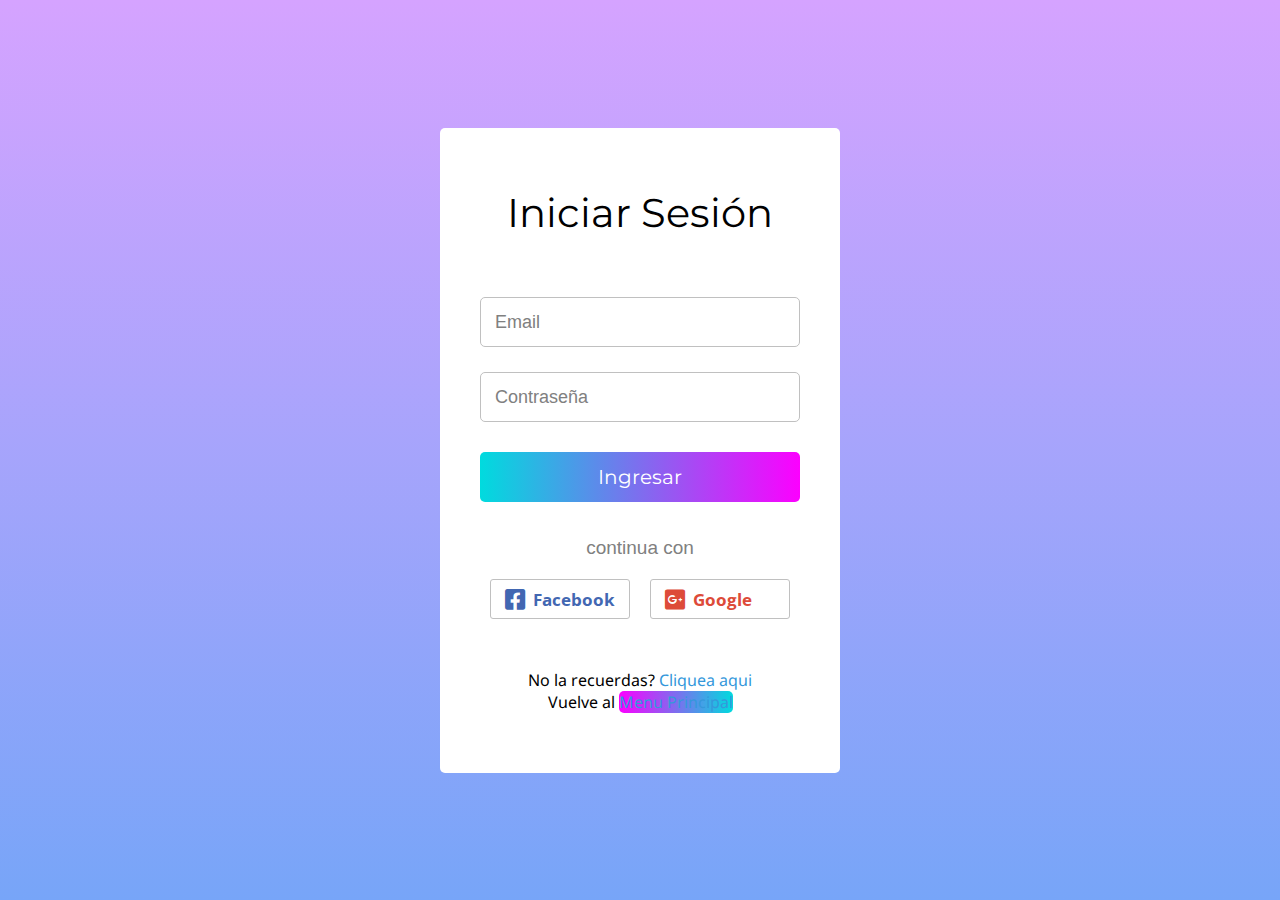
<file: Landing Page/Html y css de formulario de ingreso/index.html>
<!DOCTYPE html>
<html lang="en" dir="ltr">
   <head>
   <link rel="icon" type="image/x-icon" href="../logo.png" />
      <meta charset="utf-8">
      <title>Ticketeck</title>
      <link rel="stylesheet" href="./ticket.css">
      <link rel="stylesheet" href="https://cdnjs.cloudflare.com/ajax/libs/font-awesome/5.15.3/css/all.min.css"/>
   </head>
   <body>
      <div class="container">
         <header>Iniciar Sesión</header>
         <form>
            <div class="input-field">
               <input type="text" required>
               <label>Email</label>
            </div>
            <div class="input-field">
               <input class="pswrd" type="password" required>
               <span class="show">SHOW</span>
               <label>Contraseña</label>
            </div>
            <div class="button">
               <div class="inner"></div>
               <button>Ingresar</button>
            </div>
         </form>
         <div class="auth">
           continua con
         </div>
         <div class="links">
            <div class="facebook">
               <i class="fab fa-facebook-square"><span>Facebook</span></i>
            </div>
            <div class="google">
               <i class="fab fa-google-plus-square"><span>Google</span></i>
            </div>
         </div>
         <div class="signup">
            No la recuerdas? <a href="#">Cliquea aqui</a><br>
            Vuelve al <a class="lihuen" href="../Inicio/index.html">Menu Principal</a>
         </div>
      </div>
   </body>
</html>
</file>
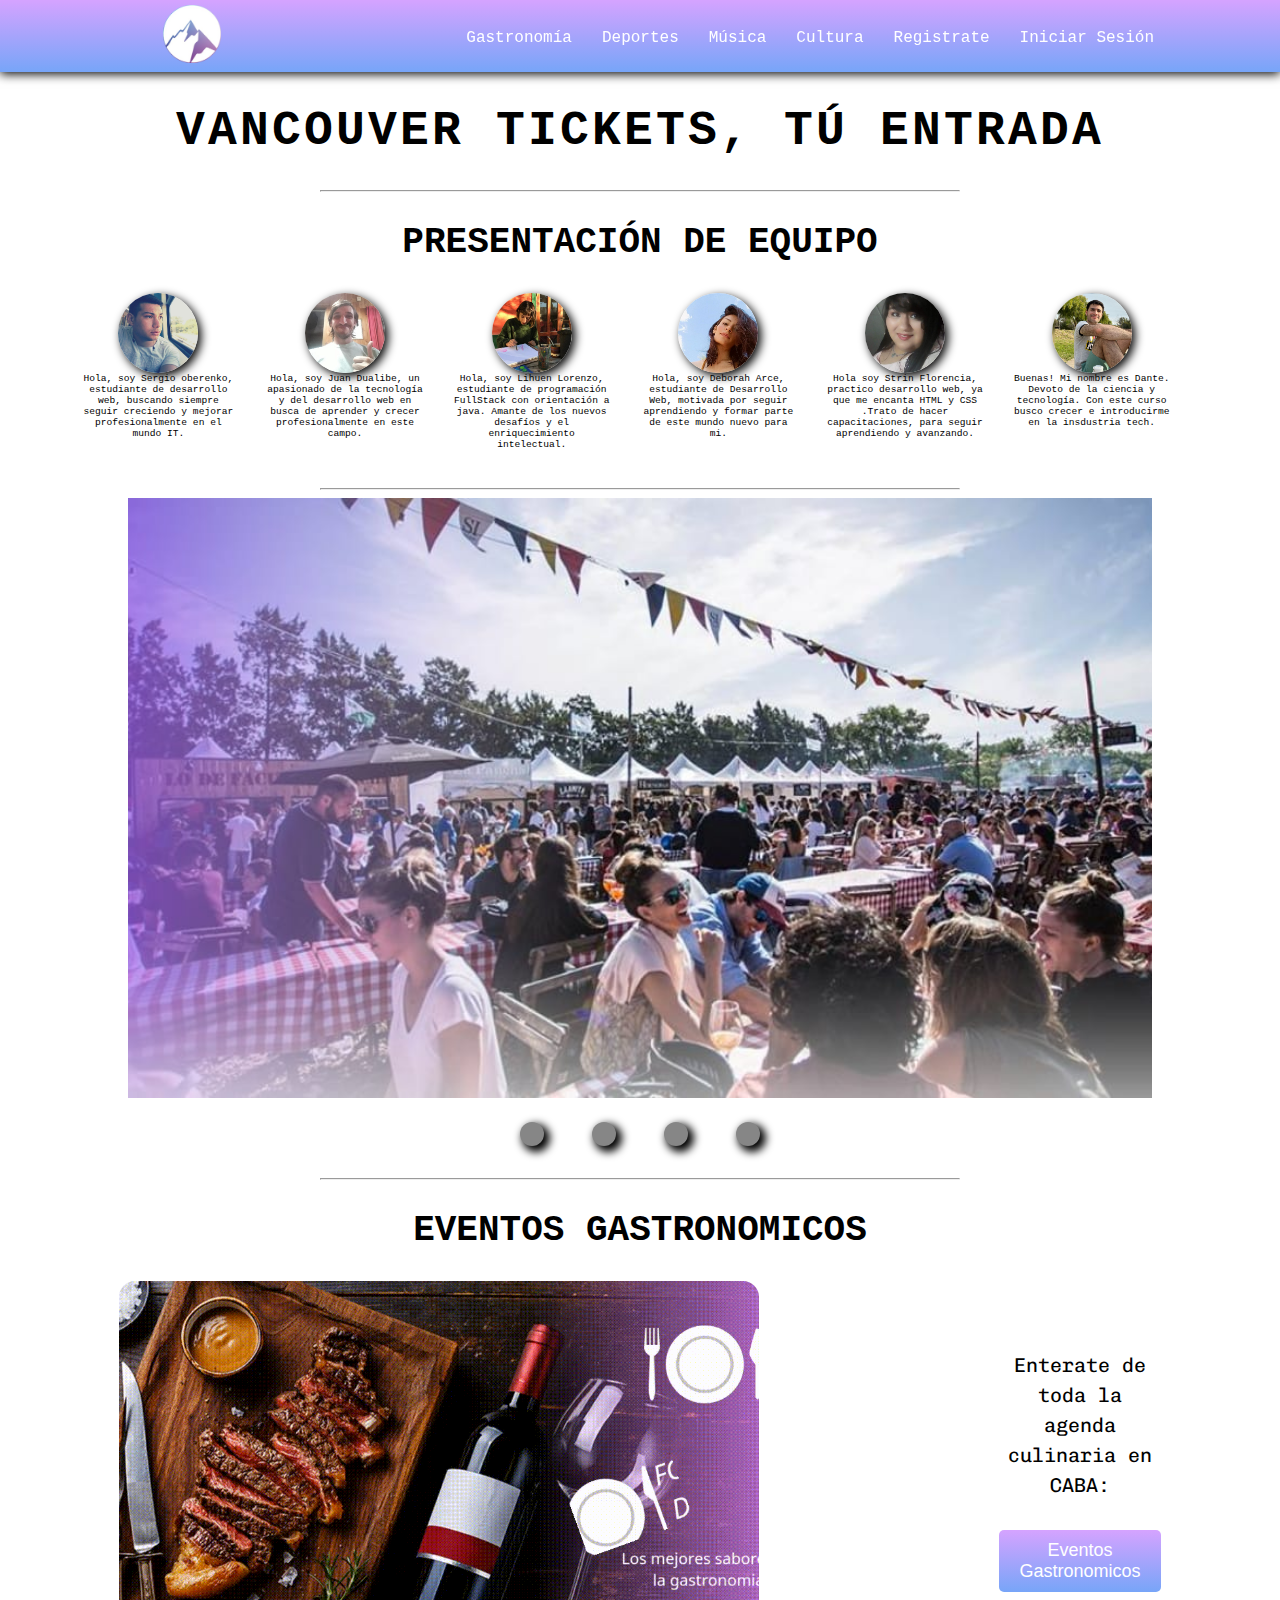
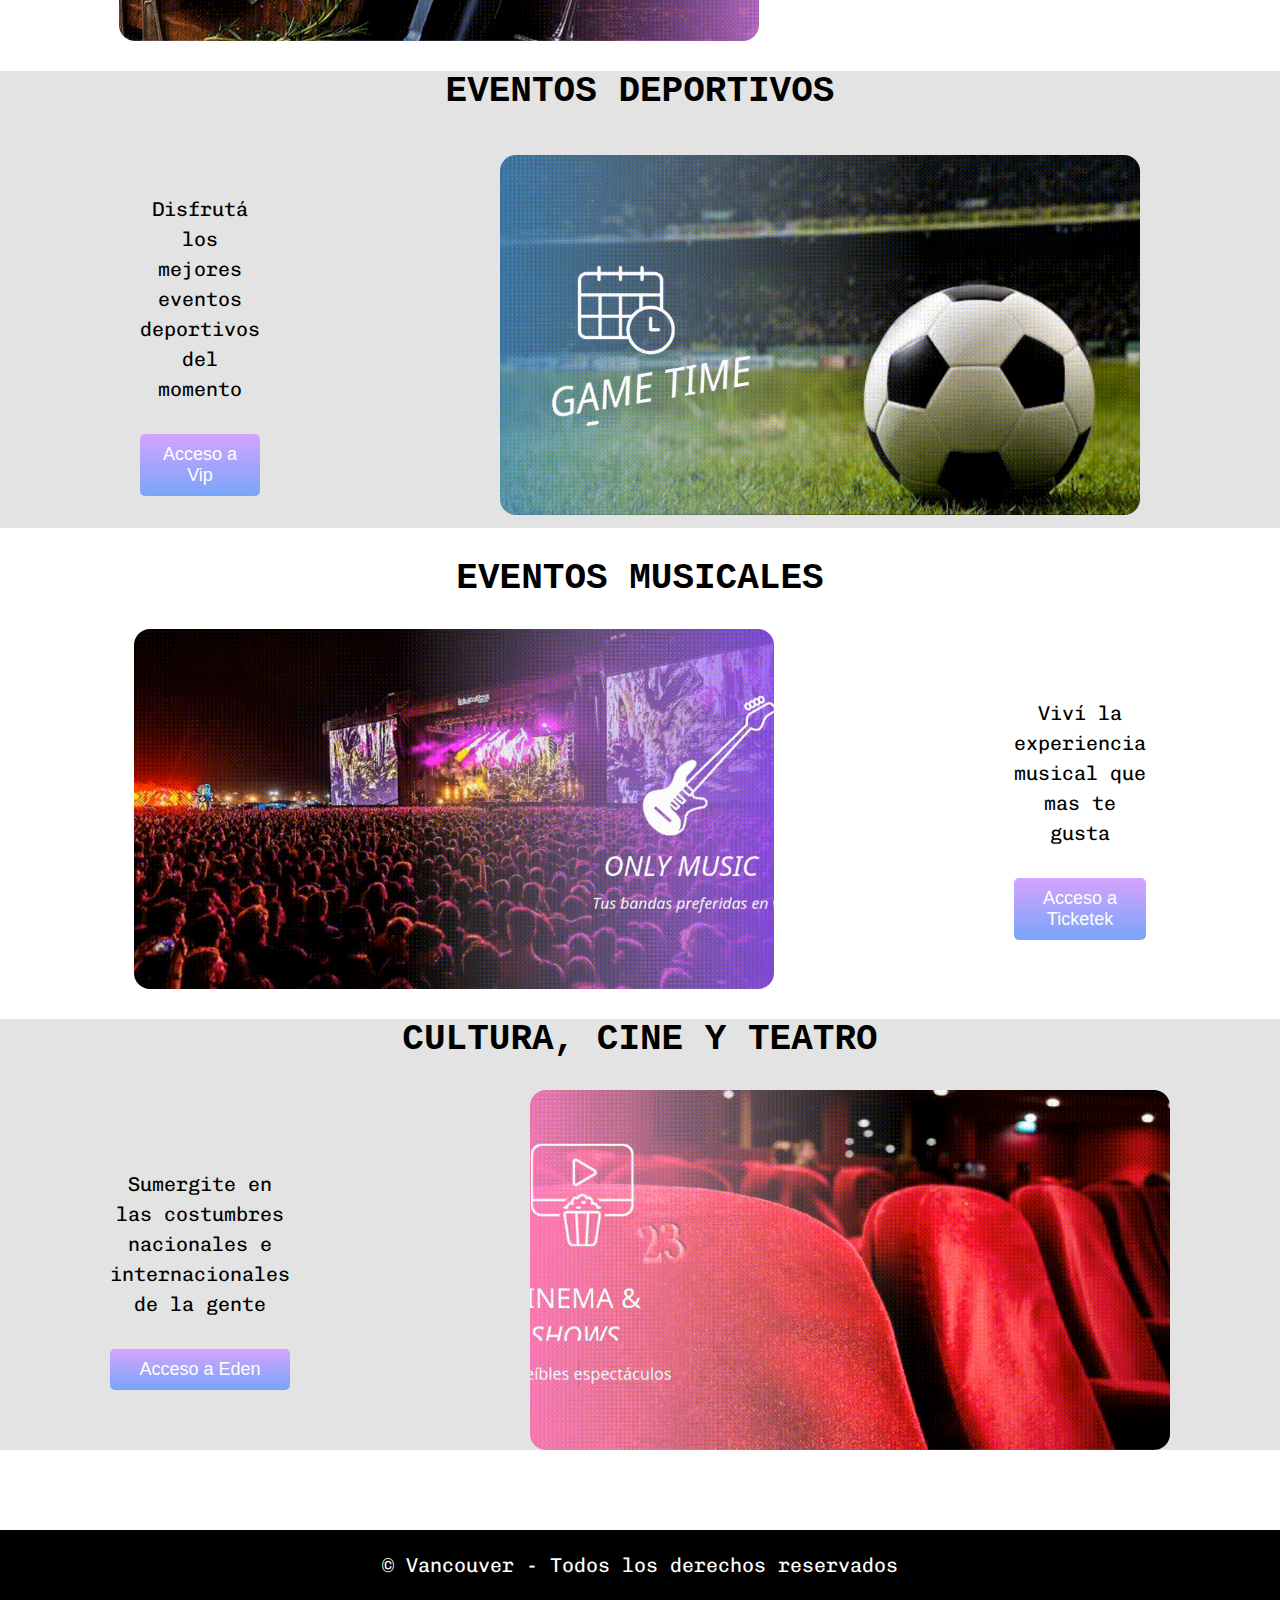
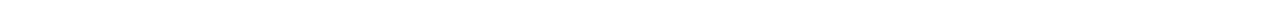
<file: Landing Page/Inicio/index.html>
<!DOCTYPE html>
<html lang="es">
<head>
    <meta charset="UTF-8">
    <meta name="viewport" content="width=device-width, initial-scale=1.0">
    <link rel="stylesheet" type="text/css" href="./inicio.css">
    <link rel="preconnect" href="https://fonts.googleapis.com">
    <link rel="preconnect" href="https://fonts.gstatic.com" crossorigin>
    <link href="https://fonts.googleapis.com/css2?family=Tiro+Devanagari+Hindi&display=swap" rel="stylesheet">
    <link href="https://fonts.googleapis.com/css2?family=Chivo+Mono:wght@700&display=swap" rel="stylesheet">
    <link rel="icon" type="image/x-icon" href="../logo.png" />
    <title>Vancouver Tickets</title>
</head>
<body>
    <header>
        <nav class="nav">
            <a href="index.html"><img id="logo" src="../nuevo-logo.png" alt="logo"></a>
            <div class="header-ul">
            <ul>
                <li><a href="#gastronomia">Gastronomía</a></li>
                <li><a href="#deportes">Deportes</a></li>
                <li><a href="#musica">Música</a></li>
                <li><a href="#cultura">Cultura</a></li>
                <li><a href="../registro/index.html">Registrate</a></li>
                <li><a href="../Html y css de formulario de ingreso/index.html">Iniciar Sesión</a></li>
            </ul></div>
            </nav>
    </header>
    <main class="main">
        <h1>VANCOUVER TICKETS, TÚ ENTRADA</h1>
        <hr>
        <h2>Presentación de equipo</h2>
        <section>
        <div class="presentacion" id="presentacion">
            <ul>
                <li>
                    <figure>
                        <img src="../checho.png" alt="checho" class="grp-img">
                        <figcaption>Hola, soy Sergio oberenko, estudiante de desarrollo web, buscando siempre seguir creciendo y mejorar profesionalmente en el mundo IT.</figcaption>
                    </figure>
                </li>
                <li>
                    <figure>
                        <img src="../juan.png" alt="juan" class="grp-img">
                        <figcaption>Hola, soy Juan Dualibe, un apasionado de la tecnología y del desarrollo web en busca de aprender y crecer profesionalmente en este campo.</figcaption>
                    </figure>
                </li>
                <li>
                    <figure>
                        <img src="../lihuen.png" alt="lihuen" class="grp-img">
                        <figcaption>Hola, soy Lihuen Lorenzo, estudiante de programación FullStack con orientación a java. Amante de los nuevos desafíos y el enriquecimiento intelectual.</figcaption>
                    </figure>
                </li>
                <li>
                    <figure>
                        <img src="../debora.png" alt="debora" class="grp-img">
                        <figcaption>Hola, soy Deborah Arce, estudiante de Desarrollo Web, motivada por seguir aprendiendo y formar parte de este mundo nuevo para mi.</figcaption>
                    </figure>
                </li>
                <li>
                    <figure>
                        <img src="../florencia.png" alt="florencia" class="grp-img">
                        <figcaption>Hola soy Strin Florencia, practico desarrollo web, ya que me encanta HTML y CSS .Trato de hacer capacitaciones, para seguir aprendiendo y avanzando.</figcaption>
                    </figure>
                </li>
                <li>
                    <figure>
                        <img src="../dante.png" alt="dante" class="grp-img">
                        <figcaption>Buenas! Mi nombre es Dante. Devoto de la ciencia y tecnología. Con este curso busco crecer e introducirme en la insdustria tech. </figcaption>
                </li>
            </ul>
        
        </div>
        </section>
        <hr>
        <section class="carrusel">
            <div class="carrousel-container">
                <div class="grande">
                    <img src="../imagenes-carousel/gastronomia.jpeg" alt="Imagen 1" class="carousel-item">
                    <img src="../imagenes-carousel/cultura.jpeg" alt="Imagen 2" class="carousel-item">
                    <img src="../imagenes-carousel/musica.jpeg" alt="Imagen 3" class="carousel-item">
                    <img src="../imagenes-carousel/deportes.jpeg" alt="Imagen 4" class="carousel-item">
                </div>
            </div>
            <div class="carousel-puntos">
              <ul>
                <li class="punto activo"></li>
                <li class="punto desactivo"></li>
                <li class="punto desactivo"></li>
                <li class="punto desactivo"></li>
              </ul>
              </div>
          </section>
          <hr>
        <section id="gastronomia">
            <h2>Eventos Gastronomicos</h2>
            <div class="event-group">
            <img src="../gastronomia.gif" alt="gastronomia" class="gastronomia">
            <div class="event-description">
            <p>Enterate de toda la agenda culinaria en CABA:</p>
             <button class="event-button"><a href="https://buenosaires.gob.ar/ba-capital-gastronomica" target="_blank">Eventos Gastronomicos</a></button>
            </div>
            </div>
        </section>
        <section id="deportes">
            <h2>Eventos Deportivos</h2>
            <div class="event-group2">
            <img src="../deportes.gif" alt="Deportes" class="sports">
            <div class="event-description">
                <p>Disfrutá los mejores eventos deportivos del momento</p>
            <button class="event-button"><a href="https://www.boleteriavip.com.ar/category/description/1/Futbol%22%3EBoleteria" target="_blank">Acceso a Vip</a></button>
        </div>
        </div>
                    </section>
        <section id="musica">
            <h2>Eventos musicales</h2>
            <div class="event-group">
            <img src="../musica.gif" alt="Conciertos" class="musica">
            <div class="event-description">
            <p>Viví la experiencia musical que mas te gusta</p>
                <button class="event-button"><a href="https://www.ticketek.com.ar" target="_blank">Acceso a Ticketek</a></button>
            </div>
            </div>
                </section>
        <section id="cultura">
            <h2>Cultura, cine y teatro</h2>
            <div class="event-group2">
            <img src="../Cine.gif" alt="Cultura" class="cultura">
            <div class="event-description">
            <p>Sumergite en las costumbres nacionales e internacionales de la gente</p>
            <button class="event-button"><a href="https://www.edenentradas.com.ar/sitio/contenido/teatros%22%3EEden" target="_blank">Acceso a Eden</a></button>
        </div>
        </div>
            
        </section>
    </main>
    <footer class="footer">
        
        <p class="rights">© Vancouver  - Todos los derechos reservados</p>
    </footer>
    <script src="script.js"></script>
    <script src="https://code.jquery.com/jquery-3.6.0.min.js"></script>
</body>
</html>
</file>
<file: Landing Page/Html y css de formulario de ingreso/ticket.css>
@import url('https://fonts.googleapis.com/css?family=Montserrat:600|Noto+Sans|Open+Sans:400,700&display=swap');
*{
  margin: 0;
  padding: 0;
  border-radius: 5px;
  box-sizing: border-box;
}
body{
  height: 100vh;
  display: flex;
  align-items: center;
  text-align: center;
  font-family: sans-serif;
  justify-content: center;
  background: url(bg.jpg);
  background-size: cover;
  background-position: center;
  background: linear-gradient(#D5A3FF 0%, #77A5F8 100%);
}
.container{
  position: relative;
  width: 400px;
  background: white;
  padding: 60px 40px;
}
header{
  font-size: 40px;
  margin-bottom: 60px;
  font-family: 'Montserrat', sans-serif;
}
.input-field, form .button{
  margin: 25px 0;
  position: relative;
  height: 50px;
  width: 100%;
}
.input-field input{
  height: 100%;
  width: 100%;
  border: 1px solid silver;
  padding-left: 15px;
  outline: none;
  font-size: 19px;
  transition: .4s;
}
input:focus{
  border: 1px solid #1DA1F2;
}
.input-field label, span.show{
  position: absolute;
  top: 50%;
  transform: translateY(-50%);
}
.input-field label{
  left: 15px;
  pointer-events: none;
  color: grey;
  font-size: 18px;
  transition: .4s;
}
span.show{
  right: 20px;
  color: #111;
  font-size: 14px;
  font-weight: bold;
  cursor: pointer;
  user-select: none;
  visibility: hidden;
  font-family: 'Open Sans', sans-serif;
}
input:valid ~ span.show{
  visibility: visible;
}
input:focus ~ label,
input:valid ~ label{
  transform: translateY(-33px);
  background: white;
  font-size: 16px;
  color: #1DA1F2;
}
form .button{
  margin-top: 30px;
  overflow: hidden;
  z-index: 111;
}
.button .inner{
  position: absolute;
  height: 100%;
  width: 300%;
  left: -100%;
  z-index: -1;
  transition: all .4s;
  background: -webkit-linear-gradient(right,#00dbde,#fc00ff,#00dbde,#fc00ff);
}
.button:hover .inner{
  left: 0;
}
.button button{
  width: 100%;
  height: 100%;
  border: none;
  background: none;
  outline: none;
  color: white;
  font-size: 20px;
  cursor: pointer;
  font-family: 'Montserrat', sans-serif;
}
.container .auth{
  margin: 35px 0 20px 0;
  font-size: 19px;
  color: grey;
}
.links{
  display: flex;
  cursor: pointer;
}
.facebook, .google{
  height: 40px;
  width: 100%;
  border: 1px solid silver;
  border-radius: 3px;
  margin: 0 10px;
  transition: .4s;
}
.facebook:hover{
  border: 1px solid #4267B2;
}
.google:hover{
  border: 1px solid #dd4b39;
}
.facebook i, .facebook span{
  color: #4267B2;
}
.google i, .google span{
  color: #dd4b39;
}
.links i{
  font-size: 23px;
  line-height: 40px;
  margin-left: -90px;
}
.links span{
  position: absolute;
  font-size: 17px;
  font-weight: bold;
  padding-left: 8px;
  font-family: 'Open Sans', sans-serif;
}
.signup{
  margin-top: 50px;
  font-family: 'Noto Sans', sans-serif;
}
.signup a{
  color: #3498db;
  text-decoration: none;
}
.signup a:hover{
  text-decoration: underline;
}
.lihuen{
  color: #000;
    z-index: -1;
    transition: all .4s;
    background: -webkit-linear-gradient(right,#00dbde,#fc00ff);
  }
  .lihuen:hover{
    background-color:black ;
    color: white;
  }
</file>
<file: Landing Page/Inicio/inicio.css>
html,
body {
    margin: 0;
    padding: 0;
    box-sizing: border-box;
    scroll-behavior: smooth;
}

*, *:before, *:after {
  box-sizing: inherit;
}

@media screen and (min-width: 1100px) {
    


header {
    background-color: #fff;
    color: #000000;
    position: sticky;
    top: 0px;
    left: 0px;
    width: 100%;
    height: 4.5rem;
    box-shadow: 0px 2px 10px rgb(0, 0, 0);
    background: linear-gradient(#D5A3FF 0%, #77A5F8 100%);
    z-index: 1;
}

.nav {
    display: flex;
    justify-content: space-between;
    align-items: center;
    height: 4.5rem;
}


#logo {
    margin-left: 6rem;
    padding: 0.2rem 0.2rem;
    align-self: center;
    width: 4rem;
    height: 4rem;
    margin-left: 10rem;
    
}

.header-ul {
    display: flex;
    justify-content: space-between;
    align-items: center;
    margin: 2rem 6rem 0 0;
    
}
.header-ul a {
    font-family: 'Roboto Mono', monospace;
    display: inline-block;
    color: rgb(255, 255, 255);
    text-decoration: none;
    border-radius: 6px;

}


h1 {  
    font-family: 'Roboto Mono', monospace;
    font-size: 2rem;
    text-align: center;
    font-size: 3rem;
    letter-spacing: 0.2rem;
    color: #000;
}
hr {
    max-width: 50%;
}
.presentacion {
    display: flex;
    justify-content: center;
    align-items: center;
    margin: 0 5rem 0 5rem;
}


figure {
    display: flex;
    flex-direction: column;
    justify-content: center;
    align-items: center;
    flex-wrap: nowrap;
    margin: 0;
}
.grp-img {
    box-shadow: 0.2rem 0.2rem 0.6rem;
    border-radius: 50%;
    width: 5rem;
    height: 5rem;
}
.grp-img:hover{
    transform: scale(1.6);
    transition: 0.3s ease;
}
figcaption {
    max-width: 11rem;
    font-family: 'Roboto Mono', monospace;
    text-align: center;
    font-size: 0.6rem;
}

section:nth-child(odd) {
        background-color: #e3e3e3;
}

.carrusel {
    margin: 0 auto;
    overflow: hidden;
    width: 80%;
}

.carrousel-container{
    width: 100%;
    display: flex;
    flex-direction: row;
    justify-content: center;
    align-items: center;
    
}    
.grande{
    width: 400%;
    display: flex;
    justify-content: flex-start;
    align-items: center;
}
.carousel-item{
    width: 100%;
    object-fit: cover;
    
}
.carousel-puntos{
    width: 100%;
    margin: 0 auto;
    display: flex;
    justify-content: center;
    align-items: center;
}
.punto{
    width: 1.5rem;
    height: 1.5rem;
    margin: 1.5rem;
    background: rgb(134, 134, 134);
    border-radius: 50%;
    box-shadow: 4px 4px 8px 2px;
}


#gastronomia,
#deportes,
#musica,
#oferta {
    scroll-margin-top: 4.18rem;
}
.gastronomia,
.sports,
.musica,
.cultura {
    object-fit: cover;
    border-radius: 1rem;
    height: 40vh;
    width: 50vw;
}
ul {
    display: flex;
    list-style: none;
    margin: 0;
    padding: 0;
}

.event-group {
    display: flex;
    justify-content: center;
    align-items: center;
    margin: 0 30vw;
    max-width: 70vw;
    gap: 15rem;

}
.event-group2 {
    display: flex;
    flex-direction: row-reverse;
    justify-content:center;
    align-items: center;
    margin: 0 30vw;
    max-width: 70vw;
    gap: 15rem;

}

.event-description {
    display: flex;
    flex-direction: column;
    margin: 2rem auto;
}
.event-button {
    background: linear-gradient(#D5A3FF 0%, #77A5F8 100%);
    cursor: pointer;
}
.event-button a {
    text-decoration: none;
    color: #fff;
}

p {
    text-align: center;
    font-family: 'Chivo Mono', monospace;
    color: #000000;
    font-size: 20px;
    line-height: 1.5;
    margin-bottom: 30px;
} 

h2 {
    font-family: 'Roboto Mono', monospace;
    font-size: 36px;
    font-weight: 700;
    margin-bottom: 30px;
    text-transform: uppercase;
    text-align: center;
}




li {
    margin: 0 30px 30px 0;
}

button {
    color: #000000;
    border: none;
    padding: 10px 20px;
    border-radius: 5px;
    font-size: 18px;
    cursor: pointer;
}

button:hover {
    box-shadow: 50px;
}


img {
    width: 50%;
    height: 600px;

}


footer {
    background-color: #000000;
    margin-top: 5rem;
    padding: 20px;
    text-align: center;
    }

footer p {
    color: #ffffff;
}
.rights {
    margin: 0 auto;
}

}
</file>
